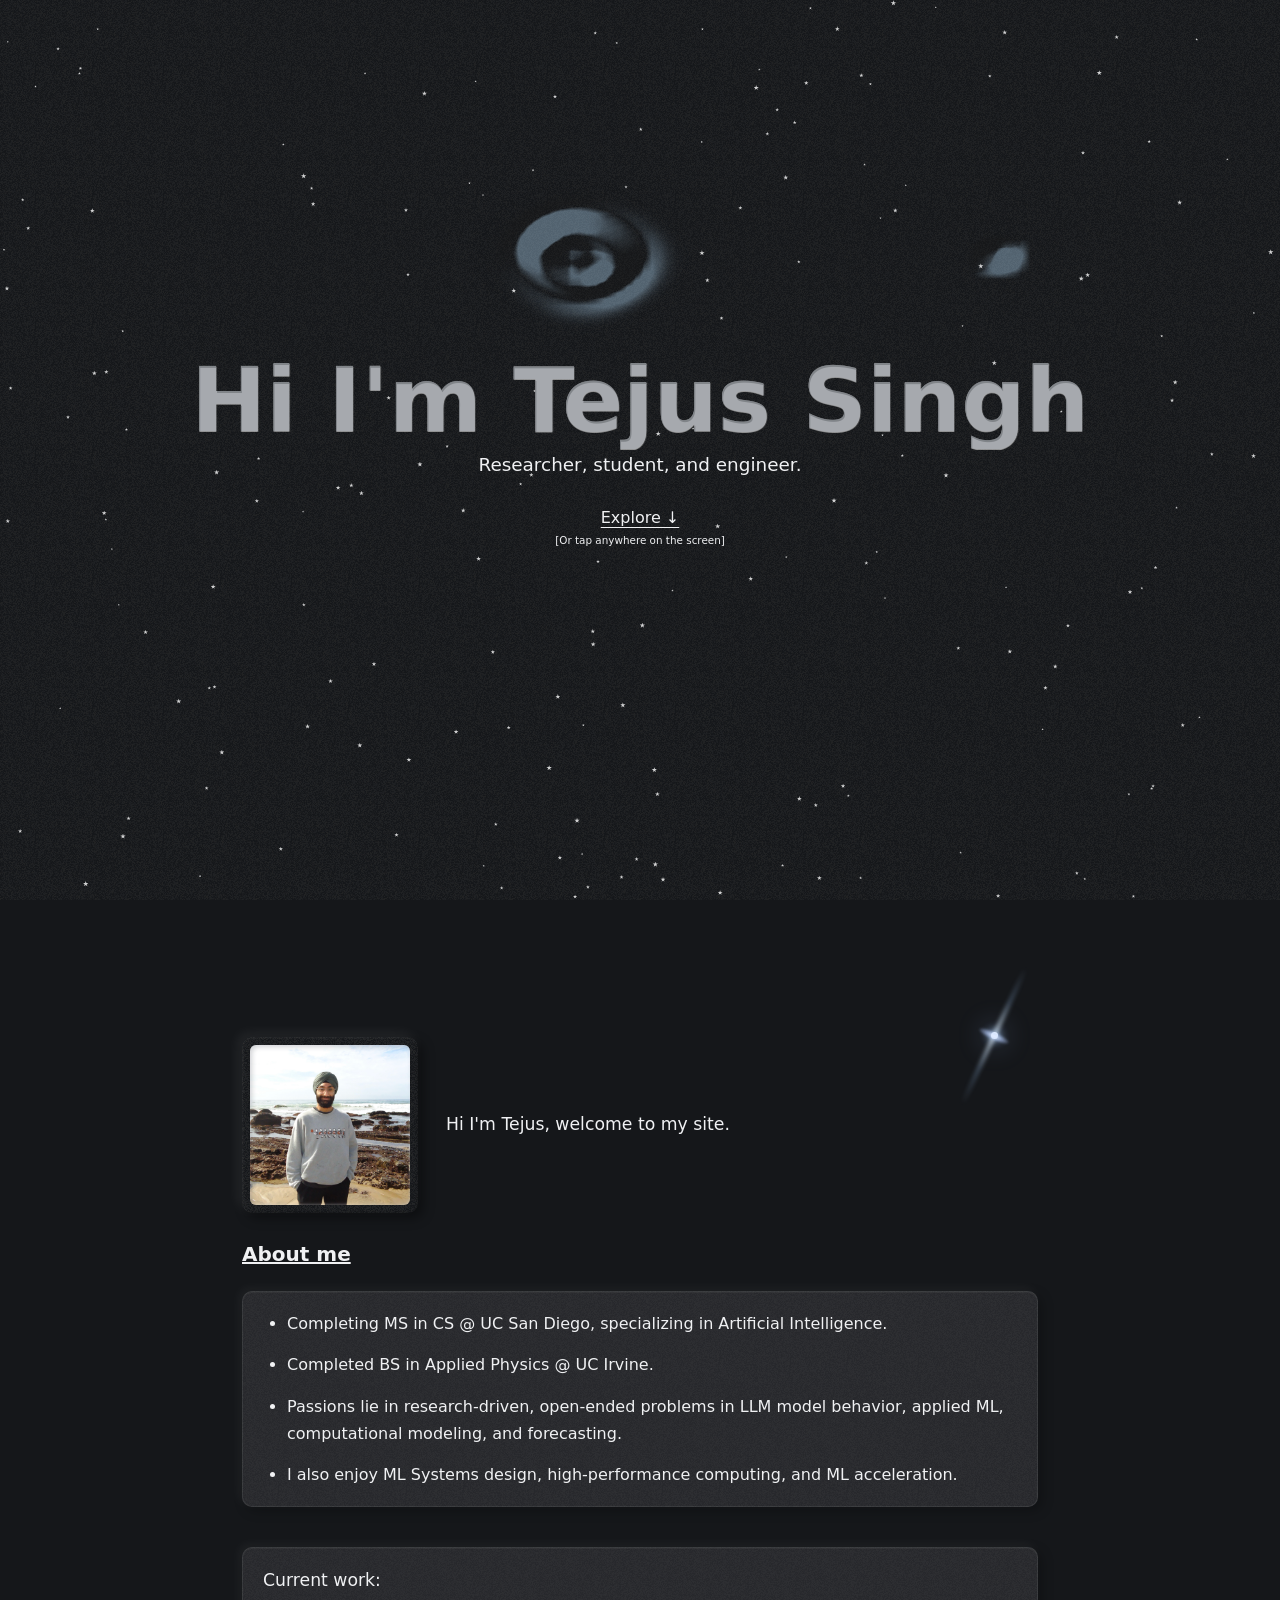
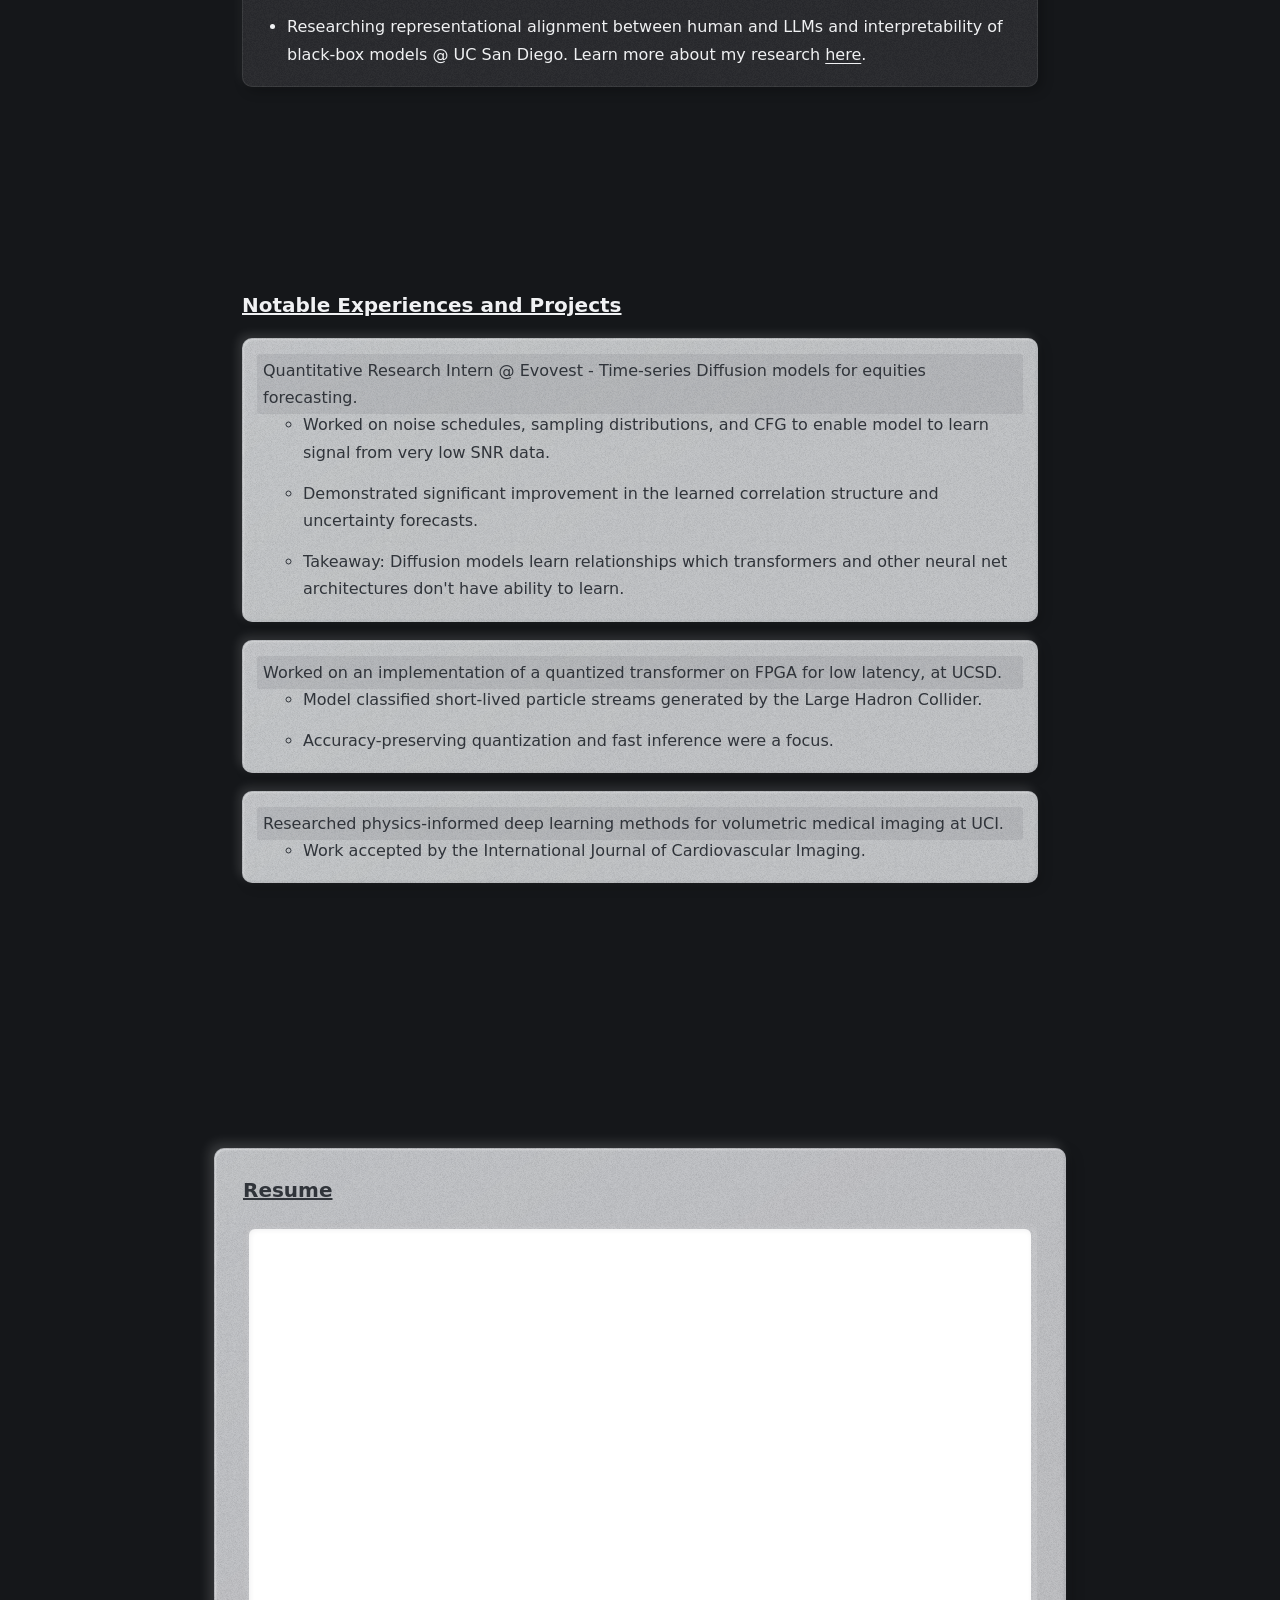
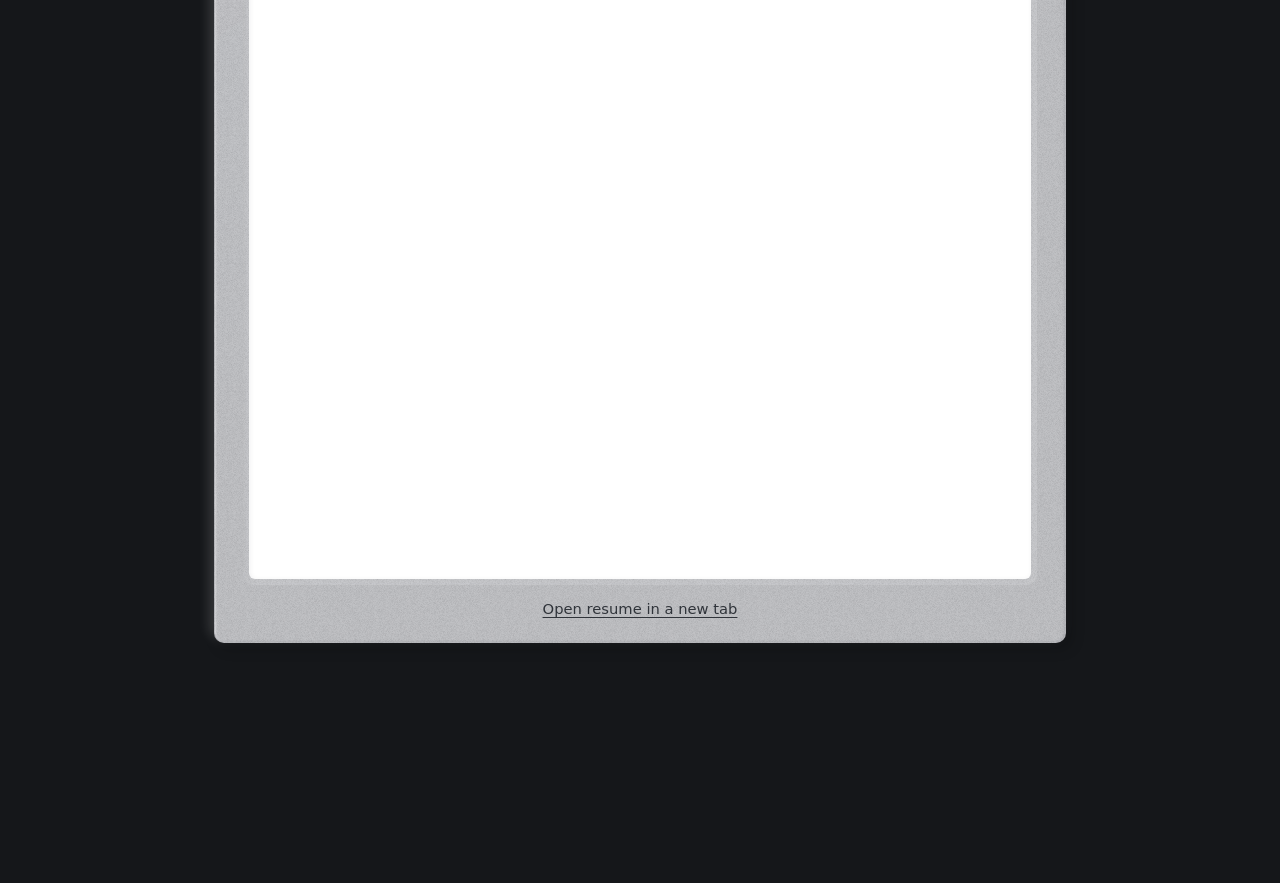
<file: index.html>
<!doctype html>
<html lang="en">
<head>
  <meta charset="utf-8">
  <meta name="viewport" content="width=device-width, initial-scale=1, viewport-fit=cover">
  <title>Tejus Singh</title>
  <link rel="stylesheet" href="assets/css/styles.css">
</head>
<body>
  <svg width="0" height="0" aria-hidden="true" focusable="false" style="position: absolute">
    <defs>
      <clipPath id="nav-squircle" clipPathUnits="objectBoundingBox">
        <path d="M .06 0 H .94 C .99 0 1 .04 1 .3 V .7 C 1 .96 .99 1 .94 1 H .06 C .01 1 0 .96 0 .7 V .3 C 0 .04 .01 0 .06 0 Z"/>
      </clipPath>
      <filter id="pressed-text" x="-10%" y="-20%" width="120%" height="140%" color-interpolation-filters="sRGB">
        <feOffset in="SourceAlpha" dx="0.5" dy="1.5"/>
        <feGaussianBlur stdDeviation="0.65" result="offset"/>
        <feComposite in="SourceAlpha" in2="offset" operator="out" result="inner-edge"/>
        <feFlood flood-color="#52565c" flood-opacity="0.45"/>
        <feComposite in2="inner-edge" operator="in" result="inner-shadow"/>
        <feMerge>
          <feMergeNode in="SourceGraphic"/>
          <feMergeNode in="inner-shadow"/>
        </feMerge>
        <feDropShadow dx="0.3" dy="0.8" stdDeviation="0.2" flood-color="#fff" flood-opacity="0.65"/>
      </filter>
    </defs>
  </svg>
  <div class="sky-anchor" aria-hidden="true">
    <div id="starfield">
      <canvas class="wave" aria-hidden="true"></canvas>
      <div id="previous-shade"></div>
    </div>
  </div>

  <nav class="floating-nav" aria-label="Main navigation" hidden>
    <button class="nav-reveal" type="button" aria-label="Show navigation" aria-expanded="false"><span aria-hidden="true"></span></button>
    <a href="#about-me">About me</a>
    <a href="research.html">Research</a>
    <a href="#resume">Resume</a>
  </nav>

  <main class="home">
    <section class="header">
      <div class="header-text">
        <h1>Hi I'm Tejus Singh</h1>
        <p>Researcher, student, and engineer.</p>
        <a class="explore-link" href="#about-me">Explore ↓</a> 
        <p class="explore-hint">[Or tap anywhere on the screen]</p>
      </div>
    </section>

    <section class="bio" id="about-me">
      <div class="quasar" aria-hidden="true"></div>
      <div class="bio-intro">
        <div class="picture-frame">
          <img class="profile-picture" src="assets/images/tejus-pic.png" alt="Tejus Singh">
        </div>
        <div>
          <p>Hi I'm Tejus, welcome to my site.</p>
        </div>
      </div>
      <h2 class="bio-title">About me</h2>

      <div class="silver-region">
        <ul>
          <li>Completing MS in CS @ UC San Diego, specializing in Artificial Intelligence.</li>
          <li>Completed BS in Applied Physics @ UC Irvine.</li>
          <li>Passions lie in research-driven, open-ended problems in LLM model behavior, applied ML, computational modeling, and forecasting.</li>
          <li>I also enjoy ML Systems design, high-performance computing, and ML acceleration.</li>
        </ul>
      </div>

      <div class="silver-region">
        <p>Current work:</p>
        <ul>
          <li>Researching representational alignment between human and LLMs and interpretability of black-box models @ UC San Diego. Learn more about my research <a href="research.html">here</a>.</li>
        </ul>
      </div>
    </section>

    <section class="previously">
      <div class="previously-content">
      <h2 class="section-title">Notable Experiences and Projects</h2>
      <ul class="previous-experiences">
        <li>
          <span class="role-summary">Quantitative Research Intern @ Evovest - Time-series Diffusion models for equities forecasting.</span>
          <ul>
            <li>Worked on noise schedules, sampling distributions, and CFG to enable model to learn signal from very low SNR data.</li>
            <li>Demonstrated significant improvement in the learned correlation structure and uncertainty forecasts.</li>
            <li>Takeaway: Diffusion models learn relationships which transformers and other neural net architectures don't have ability to learn.</li>
          </ul>
        </li>
        <li>
          <span class="role-summary">Worked on an implementation of a quantized transformer on FPGA for low latency, at UCSD.</span>
          <ul>
            <li>Model classified short-lived particle streams generated by the Large Hadron Collider.</li>
            <li>Accuracy-preserving quantization and fast inference were a focus.</li>
          </ul>
        </li>
        <li>
          <span class="role-summary">Researched physics-informed deep learning methods for volumetric medical imaging at UCI.</span>
          <ul>
            <li>Work accepted by the International Journal of Cardiovascular Imaging.</li>
          </ul>
        </li>
      </ul>
      </div>
    </section>

    <section class="resume" id="resume">
      <h2 class="section-title">Resume</h2>
      <div class="resume-frame">
        <iframe src="assets/resume/tejus-resume.pdf" title="Tejus Singh Resume"></iframe>
      </div>
      <p class="resume-link">
        <a href="assets/resume/tejus-resume.pdf" target="_blank" rel="noopener">Open resume in a new tab</a>
      </p>
    </section>
  </main>

  <script src="assets/js/stars.js"></script>
  <script src="assets/js/wave-engine.js"></script>
  <script src="assets/js/waves-gpu.js"></script>
  <script>
    if (!window.waveGPU) {
      const canvas = document.querySelector('.wave');
      canvas.replaceWith(canvas.cloneNode());
    }
  </script>
  <script src="assets/js/waves.js"></script>
  <script src="assets/js/title-light.js"></script>
  <script src="assets/js/navigation.js"></script>
  <script src="assets/js/nav-collapse.js"></script>
</body>
</html>
</file>
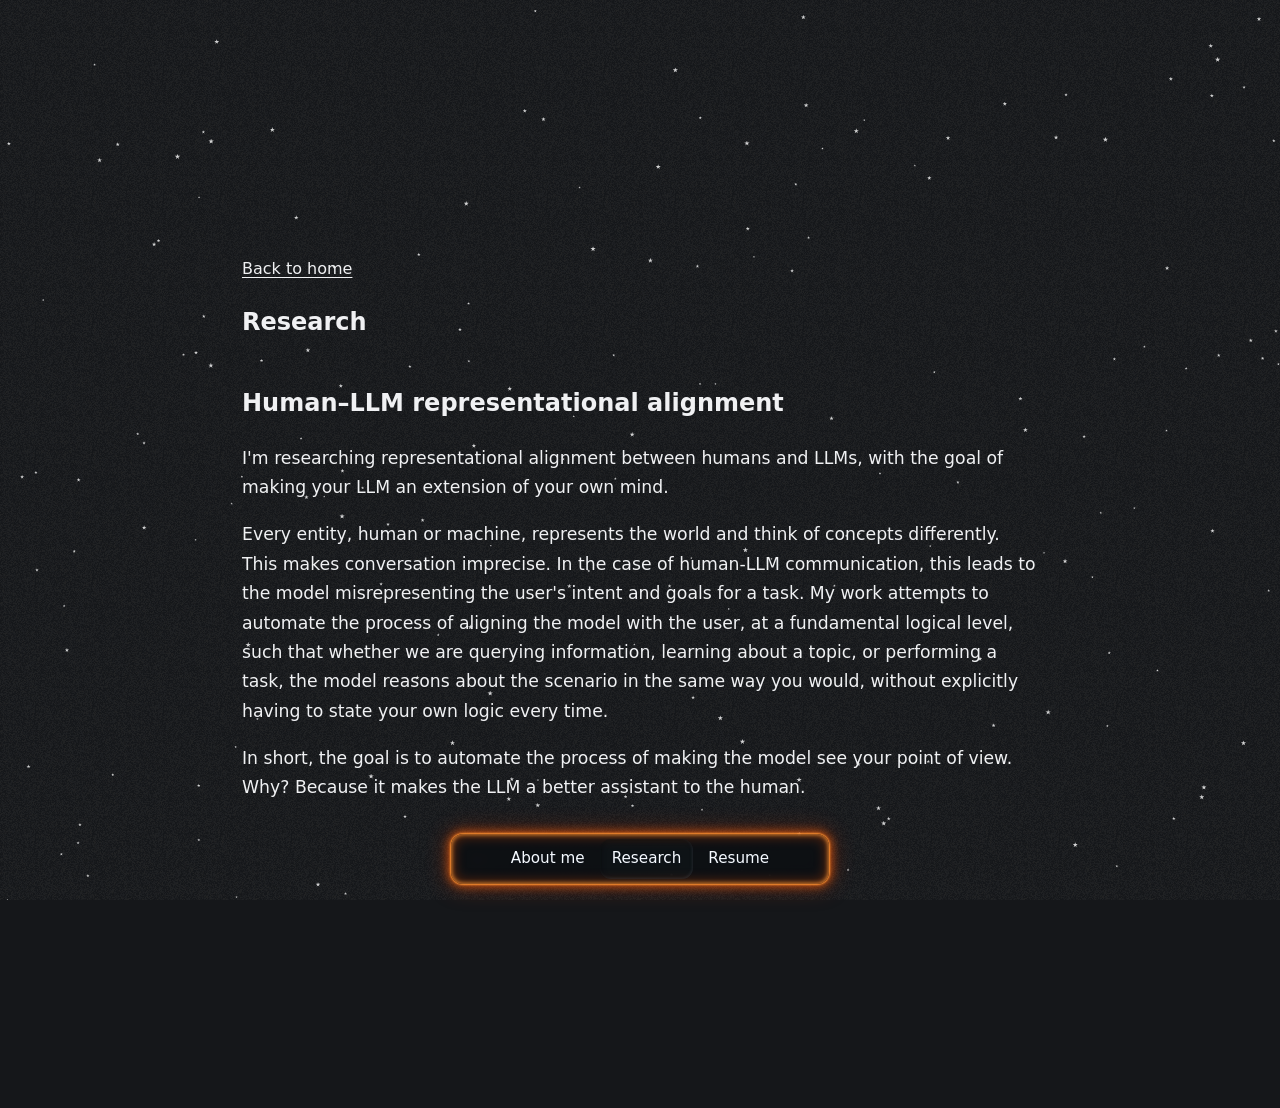
<file: research.html>
<!doctype html>
<html lang="en">
<head>
  <meta charset="utf-8">
  <meta name="viewport" content="width=device-width, initial-scale=1, viewport-fit=cover">
  <title>Research | Tejus Singh</title>
  <link rel="icon" href="assets/images/favicon.svg" type="image/svg+xml">
  <link rel="stylesheet" href="assets/css/styles.css">
</head>
<body>
  <svg width="0" height="0" aria-hidden="true" focusable="false" style="position: absolute">
    <clipPath id="nav-squircle" clipPathUnits="objectBoundingBox">
      <path d="M .06 0 H .94 C .99 0 1 .04 1 .3 V .7 C 1 .96 .99 1 .94 1 H .06 C .01 1 0 .96 0 .7 V .3 C 0 .04 .01 0 .06 0 Z"/>
    </clipPath>
  </svg>
  <div class="sky-anchor" aria-hidden="true">
    <div id="starfield"></div>
  </div>

  <nav class="floating-nav" aria-label="Main navigation">
    <button class="nav-reveal" type="button" aria-label="Show navigation" aria-expanded="false"><span aria-hidden="true"></span></button>
    <a href="index.html#about-me">About me</a>
    <a href="research.html" aria-current="page">Research</a>
    <a href="index.html#resume">Resume</a>
  </nav>

  <main>
    <section class="bio">
      <a href="index.html">Back to home</a>
      <h1>Research</h1>
      <h2>Human–LLM representational alignment</h2>
      <p>I'm researching representational alignment between humans and LLMs, with the goal of making your LLM an extension of your own mind.</p>

      <p>Every entity, human or machine, represents the world and think of concepts differently. This makes conversation imprecise. In the 
        case of human-LLM communication, this leads to the model misrepresenting the user's intent and goals for a task. My work attempts to automate 
        the process of aligning the model with the user, at a fundamental logical level, such that whether we are querying information,
      learning about a topic, or performing a task, the model reasons about the scenario in the same way you would, without explicitly having to state your own logic every time.</p>

      <p>In short, the goal is to automate the process of making the model see your point of view. Why? Because it makes the LLM a better assistant to the human.</p>
    </section>
  </main>

  <script src="assets/js/stars.js"></script>
  <script src="assets/js/nav-collapse.js"></script>
</body>
</html>
</file>
<file: assets/css/styles.css>
:root {
  --text: #30343a;
  --background: #15171a;
  --star: rgba(255, 255, 255, 0.8);
  --shooting-star: rgba(255, 255, 255, 0.95);
  --border: rgba(255, 255, 255, 0.16);
  --radius: 10px;
  --paper: rgba(198, 200, 203, 0.93);
  --paper-edge: rgba(95, 101, 110, 0.1);
  --paper-relief:
    -5px -5px 12px rgba(255, 255, 255, 0.15),
    5px 5px 14px rgba(0, 0, 0, 0.22),
    inset 1px 1px 2px rgba(255, 255, 255, 0.4),
    inset -1px -1px 2px rgba(80, 86, 96, 0.12);
  --silver-highlight: linear-gradient(145deg, rgba(223, 236, 250, 0.07), transparent 55%);
  --shoot-angle: 26.565deg;
}

* {
  box-sizing: border-box;
}

html {
  scroll-snap-type: y mandatory;
  overscroll-behavior-y: none;
}

html.resume-scrolling {
  scroll-snap-type: none;
}

@media (prefers-reduced-motion: no-preference) {
  html {
    scroll-behavior: smooth;
  }
}

.home > section {
  scroll-snap-align: start;
  scroll-snap-stop: always;
}

.home #about-me,
.home #resume {
  scroll-margin-top: 0;
}

body {
  position: relative;
  margin: 0;
  font-family: system-ui, -apple-system, BlinkMacSystemFont, "Segoe UI", sans-serif;
  font-weight: 450;
  line-height: 1.7;
  color: var(--text);
  background: var(--background);
  overflow-x: hidden;
}

/* A full-width fixed box can make Safari paint a solid strip behind its bars. */
.sky-anchor {
  position: fixed;
  overflow-anchor: none;
  top: 0;
  left: 0;
  width: 0;
  height: 0;
  z-index: 0;
  pointer-events: none;
}

main a {
  color: inherit;
  text-underline-offset: 3px;
}

.floating-nav {
  position: fixed;
  z-index: 10;
  bottom: max(16px, env(safe-area-inset-bottom));
  left: 0;
  right: 0;
  margin-inline: auto;
  display: flex;
  width: max-content;
  height: 50px;
  max-width: calc(100vw - 24px);
  flex-direction: row;
  align-items: center;
  gap: 3px;
  padding: 5px clamp(12px, 5vw, 48px);
  isolation: isolate;
  overflow: hidden;
  border: 0;
  border-radius: 12px;
  corner-shape: squircle;
  background: rgba(12, 14, 18, 0.82);
  -webkit-backdrop-filter: blur(10px);
  backdrop-filter: blur(10px);
  box-shadow:
    0 0 2px 1px rgba(255, 151, 53, 0.95),
    0 0 8px 3px rgba(232, 93, 15, 0.7),
    0 0 20px 6px rgba(175, 52, 5, 0.34),
    inset 0 0 4px 1px rgba(255, 151, 53, 0.8),
    inset 0 0 12px 3px rgba(210, 75, 8, 0.4);
  transition: max-width 500ms cubic-bezier(0.22, 1, 0.36, 1), height 500ms cubic-bezier(0.22, 1, 0.36, 1), padding 500ms cubic-bezier(0.22, 1, 0.36, 1), border-radius 500ms ease;
}

.floating-nav.is-collapsed {
  max-width: 180px;
  height: 16px;
  padding: 0;
  border-radius: 6px;
}

.floating-nav.is-collapsed a {
  visibility: hidden;
  opacity: 0;
  transition: opacity 140ms ease, visibility 0s linear 140ms;
}

.nav-reveal {
  visibility: hidden;
  opacity: 0;
  position: absolute;
  inset: 0;
  z-index: 2;
  width: 100%;
  border: 0;
  border-radius: inherit;
  background: transparent;
  color: rgba(234, 244, 255, 0.9);
  cursor: pointer;
  pointer-events: none;
  transition: opacity 160ms ease, visibility 0s linear 160ms;
}

.nav-reveal span {
  display: block;
  width: 4px;
  height: 2px;
  margin: auto;
  border-radius: 1px;
  background: currentColor;
  box-shadow: -8px 0 currentColor, 8px 0 currentColor;
}

.floating-nav.is-collapsed .nav-reveal {
  visibility: visible;
  opacity: 1;
  pointer-events: auto;
  transition: opacity 200ms ease 180ms, visibility 0s;
}

.floating-nav a {
  padding: 7px 12px;
  border-radius: 11px;
  color: #f6faff;
  text-shadow: 0 1px 2px rgba(15, 30, 45, 0.4);
  font-size: 0.95rem;
  text-decoration: none;
  white-space: nowrap;
  transition: opacity 200ms ease 180ms, visibility 0s, background 180ms ease, box-shadow 180ms ease;
}

@media (prefers-reduced-motion: reduce) {
  .floating-nav, .floating-nav a, .nav-reveal { transition: none; }
}

.floating-nav[hidden] {
  display: none;
}

.floating-nav a:hover,
.floating-nav a:focus-visible {
  background: rgba(225, 240, 255, 0.12);
  box-shadow: inset 1px 1px 2px rgba(255, 255, 255, 0.15), 2px 2px 6px rgba(0, 0, 0, 0.18);
}

.floating-nav a[aria-current] {
  background: rgba(22, 31, 39, 0.2);
  box-shadow:
    inset 2px 2px 5px rgba(0, 0, 0, 0.24),
    inset -1px -1px 3px rgba(204, 226, 243, 0.1);
}

#about-me,
#resume {
  scroll-margin-top: 24px;
}

#starfield {
  --sky-bleed: 0px;
  position: absolute;
  top: calc(0px - var(--sky-bleed));
  left: 0;
  width: 100vw;
  height: calc(100vh + 2 * var(--sky-bleed));
  height: calc(100lvh + 2 * var(--sky-bleed));
  overflow: hidden;
  background: url("../images/background-grain.png"), linear-gradient(rgba(21, 23, 26, 0.5), rgba(21, 23, 26, 0.5)), url("../images/background-grain.png"), var(--background);
}

@media (hover: none) and (pointer: coarse) {
  #starfield {
    /* Keep the extra paint area stable as the browser controls collapse. */
    --sky-bleed: max(96px, env(safe-area-max-inset-top, 0px), env(safe-area-max-inset-bottom, 0px));
  }

  @supports (animation-timeline: scroll(root)) and (animation-range: 0px 100cqh) {
    body {
      /* Leave actual page content above the intro for Safari to show behind its bars. */
      --sky-margin: 96px;
      padding-top: var(--sky-margin);
      min-height: calc(100lvh + 2 * var(--sky-margin));
    }

    .sky-anchor {
      position: absolute;
      inset: 0;
      width: auto;
      height: auto;
      container-type: size;
      overflow: clip;
    }

    #starfield {
      --sky-bleed: var(--sky-margin);
      height: calc(var(--screen-height, 100lvh) + 2 * var(--sky-bleed));
      /* Counter each pixel of native scroll on the same timeline as the page. */
      animation: pin-sky linear both;
      animation-timeline: scroll(root);
      animation-range: 0px 100cqh;
    }
  }
}

@keyframes pin-sky {
  from { transform: translateY(0); }
  to { transform: translateY(100cqh); }
}

#previous-shade {
  position: absolute;
  inset: 0;
  opacity: 0;
  background: rgba(0, 0, 0, 0.55);
}

.constellations {
  position: absolute;
  inset: 0;
  width: 100%;
  height: 100%;
  opacity: 0;
  pointer-events: none;
  stroke: rgba(200, 225, 255, 0.28);
  stroke-width: 0.7;
}

.constellations line {
  transition: opacity linear;
}

.constellations .lit-connection {
  stroke: rgba(185, 220, 255, 0.45);
}

.star {
  position: absolute;
  filter: var(--star-glow, brightness(1) drop-shadow(0 0 4px rgba(100, 195, 255, 0)) drop-shadow(0 0 9px rgba(110, 200, 255, 0)));
  animation: twinkle ease-in-out infinite;
  transition: filter 1s ease;
}

@media (hover: none) and (pointer: coarse) and (prefers-reduced-motion: no-preference) {
  .star.is-lit {
    --star-fill: radial-gradient(circle, #e1f3f0, #648bdc);
    --star-glow: brightness(1.35) drop-shadow(0 0 4px #80c9e7) drop-shadow(0 0 9px #8acde8);
    --twinkle-min: 0.75;
    --trail-opacity: 0.6;
  }
}

@media (hover: hover) and (pointer: fine) and (prefers-reduced-motion: no-preference) {
  .star.ambient-lit {
    --star-fill: radial-gradient(circle, #e1f3f0, #648bdc);
    --star-glow: brightness(1.35) drop-shadow(0 0 4px #80c9e7) drop-shadow(0 0 9px #8acde8);
    --twinkle-min: 0.75;
    --trail-opacity: 0.6;
  }
}

.star::before,
.star-color {
  content: "";
  position: absolute;
  inset: 0;
  background: var(--star-fill, var(--star));
  clip-path: polygon(
    50% 0%,
    61% 35%,
    98% 35%,
    68% 57%,
    79% 91%,
    50% 70%,
    21% 91%,
    32% 57%,
    2% 35%,
    39% 35%
  );
}

.star-color {
  opacity: var(--star-color-opacity, 0);
  pointer-events: none;
}

.star::after {
  content: "";
  position: absolute;
  top: 50%;
  left: 50%;
  width: 48px;
  height: 2px;
  opacity: var(--trail-opacity, 0);
  transform: translateY(-50%) rotate(25deg);
  transform-origin: left center;
  background: linear-gradient(90deg, rgba(232, 242, 240, 0.4), rgba(190, 218, 235, 0.1) 35%, transparent);
  filter: blur(1px);
  pointer-events: none;
  transition: opacity 1s ease;
}

.star.has-light::after,
.star.is-lit::after,
.star.ambient-lit::after {
  transition-duration: 200ms;
}

.shooting-star {
  position: absolute;
  width: 140px;
  height: 2px;
  background: linear-gradient(90deg, transparent, var(--shooting-star));
  border-radius: 999px;
  opacity: 0;
  transform-origin: right center;
  transform: rotate(var(--shoot-angle));
}

.shooting-star.active {
  animation: shoot 1.8s linear forwards;
}

main {
  position: relative;
  z-index: 1;
  max-width: 900px;
  margin: 0 auto;
  padding: 64px 24px 120px;
}

.home {
  padding-top: 0;
  padding-bottom: 240px;
}

.header {
  display: flex;
  align-items: center;
  justify-content: center;
  width: 100vw;
  min-height: 100vh;
  min-height: 100lvh;
  margin-left: calc(50% - 50vw);
  padding: 64px 24px;
  text-align: center;
}

.wave {
  position: absolute;
  inset: 0;
  width: 100%;
  height: 100%;
  pointer-events: none;
  opacity: 1;
}

.header-text {
  position: relative;
  -webkit-user-select: none;
  user-select: none;
}

.picture-frame,
.resume-frame {
  position: relative;
  flex-shrink: 0;
  padding: 8px;
  border-radius: var(--radius);
  background: #c0c2c5 url("../images/panel-grain.png");
  box-shadow:
    -5px -5px 12px rgba(255, 255, 255, 0.45),
    5px 5px 12px rgba(80, 86, 96, 0.3),
    inset 1px 1px 3px rgba(255, 255, 255, 0.3),
    inset -1px -1px 3px rgba(80, 86, 96, 0.12);
}

.picture-frame {
  background: url("../images/background-grain.png"), url("../images/background-grain.png"), var(--background);
  box-shadow:
    -5px -5px 12px rgba(255, 255, 255, 0.06),
    5px 5px 12px rgba(0, 0, 0, 0.4),
    inset 1px 1px 3px rgba(255, 255, 255, 0.08),
    inset -1px -1px 3px rgba(0, 0, 0, 0.2);
}

.picture-frame::after,
.resume-frame::after {
  content: "";
  position: absolute;
  inset: 8px;
  border-radius: calc(var(--radius) - 4px);
  pointer-events: none;
  background:
    linear-gradient(125deg, rgba(255, 255, 255, 0.12), transparent 40%, rgba(255, 255, 255, 0.06) 48%, transparent 58%);
  box-shadow:
    inset 2px 2px 5px rgba(45, 52, 62, 0.22),
    inset -1px -1px 3px rgba(255, 255, 255, 0.3);
}

.profile-picture {
  display: block;
  width: 160px;
  height: 160px;
  object-fit: cover;
  border-radius: calc(var(--radius) - 4px);
}

.header-text h1 {
  touch-action: none;
  font-size: clamp(2.4rem, 7vw, 6rem);
  line-height: 1.1;
  margin: 0;
  color: #a6a9ae;
  filter: url("#pressed-text");
}

@supports (background-clip: text) or (-webkit-background-clip: text) {
  .header-text h1 {
    background: radial-gradient(
      ellipse 150px 100px at var(--light-x, -300px) var(--light-y, -300px),
      #fff 0%,
      #faffff 22%,
      #e0f8ff 45%,
      #d4ddf4 65%,
      transparent 100%
    ) #a6a9ae;
    -webkit-background-clip: text;
    background-clip: text;
    color: transparent;
  }
}

.header-text p {
  margin: 0;
  font-size: 1.15rem;
}

.header-text .explore-hint {
  font-size: 0.65rem;
}

.explore-link {
  display: inline-block;
  margin-top: 24px;
  text-underline-offset: 4px;
}

.resume {
  position: relative;
  isolation: isolate;
  overflow: hidden;
  border: 1px solid var(--paper-edge);
  border-radius: var(--radius);
  background:
    url("../images/panel-grain.png"),
    url("../images/paper-grain.svg"),
    var(--silver-highlight),
    var(--paper);
  box-shadow: var(--paper-relief);
}

.header {
  position: relative;
  isolation: isolate;
  overflow: hidden;
  color: #f0f1f3;
}

.bio-intro {
  display: flex;
  align-items: center;
  gap: 28px;
  margin-bottom: 24px;
}

.bio-intro p:last-child {
  margin-bottom: 0;
}

.bio,
.resume {
  margin-top: 24px;
  padding: 24px 28px;
}

.bio {
  position: relative;
  isolation: isolate;
  min-height: 100vh;
  min-height: 100svh;
  display: flex;
  flex-direction: column;
  justify-content: center;
  color: #f0f1f3;
}

.quasar {
  position: absolute;
  top: 12%;
  right: 8%;
  z-index: -1;
  width: 7px;
  height: 7px;
  pointer-events: none;
  border-radius: 50%;
  background: #f4faff;
  box-shadow: 0 0 8px 3px rgba(166, 208, 255, 0.7), 0 0 28px 8px rgba(148, 173, 232, 0.24);
}

.quasar::before {
  content: "";
  position: absolute;
  top: 50%;
  left: 50%;
  width: 3px;
  height: 150px;
  background: linear-gradient(transparent, rgba(163, 205, 255, 0.35), #e4f3ff, rgba(163, 205, 255, 0.35), transparent);
  transform: translate(-50%, -50%) rotate(25deg);
  filter: blur(2px);
  animation: quasar-jets 2.5s ease-in-out infinite alternate;
}

@keyframes quasar-jets {
  from { opacity: 0.65; }
  to { opacity: 1; }
}

@media (prefers-reduced-motion: reduce) {
  .quasar::before { animation: none; }
}

.quasar::after {
  content: "";
  position: absolute;
  top: 50%;
  left: 50%;
  width: 32px;
  height: 8px;
  border-radius: 50%;
  background: radial-gradient(ellipse, rgba(245, 250, 255, 0.95), rgba(184, 207, 255, 0.65) 35%, rgba(149, 170, 229, 0.12) 75%, transparent);
  filter: blur(1px);
  transform: translate(-50%, -50%) rotate(25deg);
}


.bio::before,
.resume::before,
.bio::after,
.resume::after {
  display: none;
}

.bio-title,
.section-title {
  margin: 0 0 4px 0;
  text-align: left;
  font-size: 1.25rem;
  font-weight: 650;
  text-decoration: underline;
}

.bio li + li {
  margin-top: 14px;
}

.silver-region {
  margin: 16px 0 24px;
  padding: 18px 20px;
  overflow: hidden;
  border: 1px solid rgba(255, 255, 255, 0.08);
  border-radius: var(--radius);
  background: url("../images/background-grain.png"), rgba(44, 46, 49, 0.8);
  box-shadow:
    -4px -4px 10px rgba(255, 255, 255, 0.04),
    4px 4px 12px rgba(0, 0, 0, 0.25),
    inset 0 1px rgba(255, 255, 255, 0.04);
}

.silver-region > ul {
  margin: 0;
  padding-left: 24px;
}

.silver-region > ul + p {
  margin-top: 20px;
}

.previously {
  position: relative;
  isolation: isolate;
  width: 100vw;
  min-height: 100vh;
  min-height: 100svh;
  margin-left: calc(50% - 50vw);
  padding: 64px 24px 120px;
}

.previously-content {
  max-width: 796px;
  margin: 0 auto;
}

.previously .section-title {
  color: #f0f1f3;
}

.previous-experiences {
  list-style: none;
  padding: 0;
}

.previous-experiences > li {
  padding: 18px 20px;
  border: 1px solid var(--paper-edge);
  border-radius: var(--radius);
  background:
    url("../images/panel-grain.png"),
    url("../images/paper-grain.svg"),
    var(--silver-highlight),
    rgba(202, 204, 207, 0.93);
  box-shadow:
    -4px -4px 10px rgba(255, 255, 255, 0.12),
    4px 4px 12px rgba(0, 0, 0, 0.16),
    inset 1px 1px 2px rgba(255, 255, 255, 0.3),
    inset -1px -1px 2px rgba(80, 86, 96, 0.09);
}

.previous-experiences > li + li {
  margin-top: 18px;
}

.previous-experiences ul li + li {
  margin-top: 14px;
}

.role-summary {
  display: block;
  position: relative;
  isolation: isolate;
}

.role-summary::before {
  content: "";
  position: absolute;
  inset: -3px -6px;
  z-index: -1;
  pointer-events: none;
  background: rgba(48, 52, 58, 0.09);
  border-radius: 3px;
}

.bio p {
  margin-top: 0;
  margin-bottom: 18px;
  font-size: 1.08rem;
}

.resume-frame {
  margin: 16px 0 14px;
  padding: 6px;
  isolation: isolate;
  background: #c0c2c5 url("../images/panel-grain.png");
  box-shadow:
    inset 1px 1px 5px rgba(65, 72, 82, 0.09),
    inset -1px -1px 5px rgba(255, 255, 255, 0.18);
}

.resume-frame::after {
  inset: 6px;
  z-index: 1;
  background: none;
  box-shadow:
    inset 1px 1px 5px rgba(45, 52, 62, 0.08),
    inset -1px -1px 3px rgba(255, 255, 255, 0.1);
}

.resume iframe {
  display: block;
  width: 100%;
  height: 950px;
  border: 0;
  border-radius: calc(var(--radius) - 4px);
  background: white;
}

.resume-link {
  margin-top: 6px;
  margin-bottom: 0;
  text-align: center;
  line-height: 1.2;
  scroll-snap-align: end;
  scroll-margin-bottom: 200px;
}

.resume-link a {
  color: inherit;
  font-size: 0.92rem;
}

@keyframes twinkle {
  0%, 100% {
    opacity: var(--twinkle-min, 0.15);
    transform: scale(1);
  }

  50% {
    opacity: 0.9;
    transform: scale(1.8);
  }
}

@keyframes shoot {
  0% {
    opacity: 0;
    transform: translate3d(0, 0, 0) rotate(var(--shoot-angle));
  }

  10% {
    opacity: var(--shooting-visibility, 1);
  }

  100% {
    opacity: 0;
    transform: translate3d(120vw, 60vw, 0) rotate(var(--shoot-angle));
  }
}

@media (max-width: 700px) {
  main {
    padding-left: max(24px, env(safe-area-inset-left));
    padding-right: max(24px, env(safe-area-inset-right));
  }

  .home .bio,
  .previously {
    padding-bottom: max(160px, 30svh);
  }

  .bio-intro {
    gap: 16px;
  }

  .bio-intro .profile-picture {
    width: clamp(80px, 24vw, 140px);
    height: clamp(80px, 24vw, 140px);
  }

  .resume iframe {
    height: 700px;
  }
}
</file>
